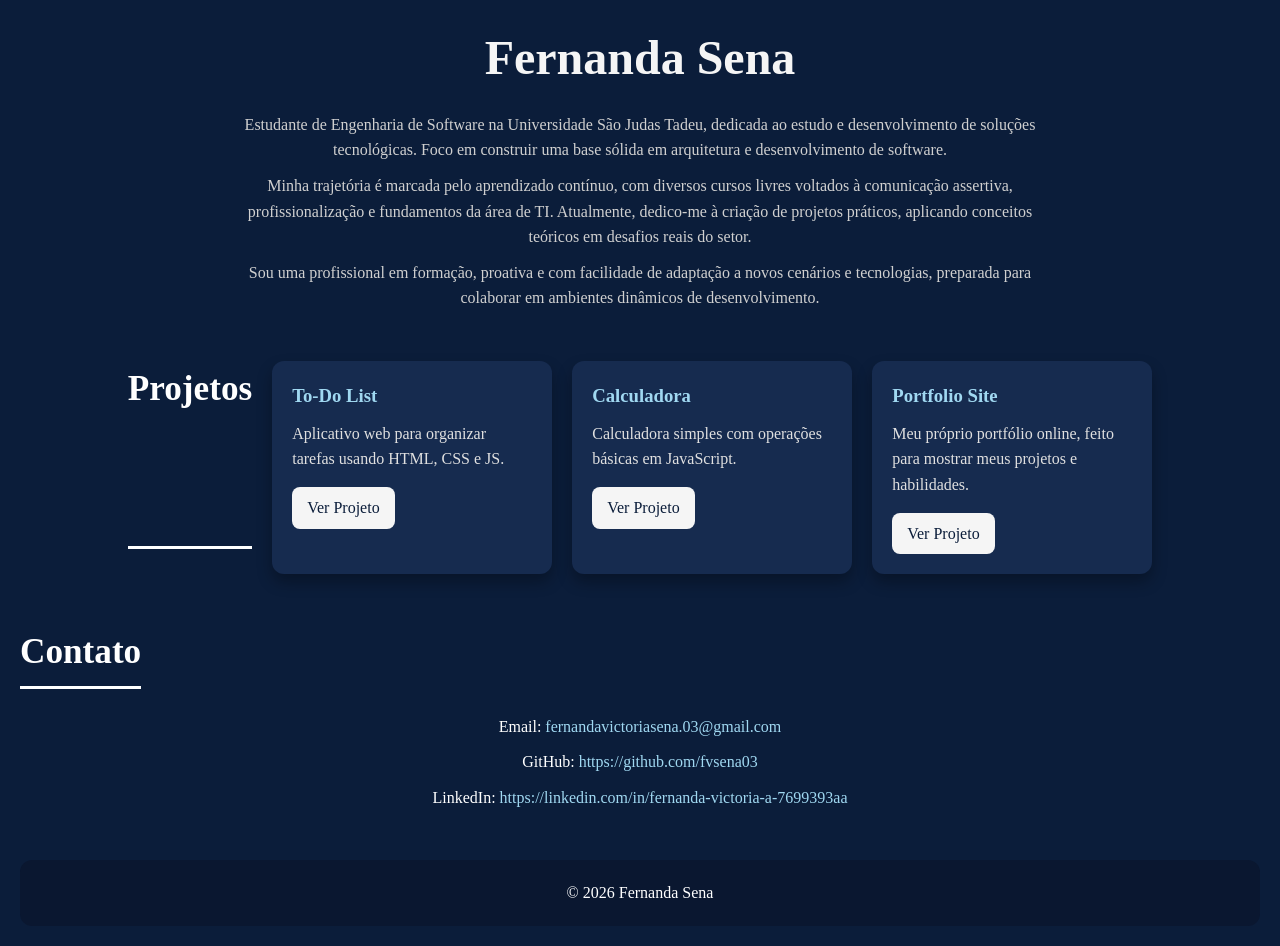
<file: index.html>
<!DOCTYPE html>
<html lang="pt-BR">
<head>
    <meta charset="UTF-8">
    <meta name="viewport" content="width=device-width, initial-scale=1.0">
    <title>Portfólio Fernanda Sena</title>
    <link rel="stylesheet" href="style.css">
    <!-- Caso use Google Fonts, pode colocar o link aqui -->
    <!-- <link href="https://fonts.googleapis.com/css2?family=Oggi&display=swap" rel="stylesheet"> -->
</head>
<body>
    <!-- Cabeçalho -->
    <header>
        <h1>Fernanda Sena</h1>
        <p>Estudante de Engenharia de Software na Universidade São Judas Tadeu, dedicada ao estudo e desenvolvimento de soluções tecnológicas. Foco em construir uma base sólida em arquitetura e desenvolvimento de software.</p>
        <p>Minha trajetória é marcada pelo aprendizado contínuo, com diversos cursos livres voltados à comunicação assertiva, profissionalização e fundamentos da área de TI. Atualmente, dedico-me à criação de projetos práticos, aplicando conceitos teóricos em desafios reais do setor.</p>
        <p>Sou uma profissional em formação, proativa e com facilidade de adaptação a novos cenários e tecnologias, preparada para colaborar em ambientes dinâmicos de desenvolvimento.</p>
    </header>

    <!-- Projetos -->
    <section id="projetos">
        <h2>Projetos</h2>
        <div class="projeto">
            <h3>To-Do List</h3>
            <p>Aplicativo web para organizar tarefas usando HTML, CSS e JS.</p>
            <a href="projetos/todo/index.html" target="_blank">Ver Projeto</a>
        </div>
        <div class="projeto">
            <h3>Calculadora</h3>
            <p>Calculadora simples com operações básicas em JavaScript.</p>
            <a href="projetos/calculadora/index.html" target="_blank">Ver Projeto</a>
        </div>
        <div class="projeto">
            <h3>Portfolio Site</h3>
            <p>Meu próprio portfólio online, feito para mostrar meus projetos e habilidades.</p>
            <a href="#">Ver Projeto</a>
        </div>
    </section>

    <!-- Contato -->
    <section id="contato">
        <h2>Contato</h2>
        <ul>
            <li>Email: <a href="mailto:fernandavictoriasena.03@gmail.com">fernandavictoriasena.03@gmail.com</a></li>
            <li>GitHub: <a href="https://github.com/fvsena03" target="_blank">https://github.com/fvsena03</a></li>
            <li>LinkedIn: <a href="https://linkedin.com/in/fernanda-victoria-a-7699393aa" target="_blank">https://linkedin.com/in/fernanda-victoria-a-7699393aa</a></li>
        </ul>
    </section>

    <footer>
        <p>© 2026 Fernanda Sena</p>
    </footer>
</body>
</html>
</file>
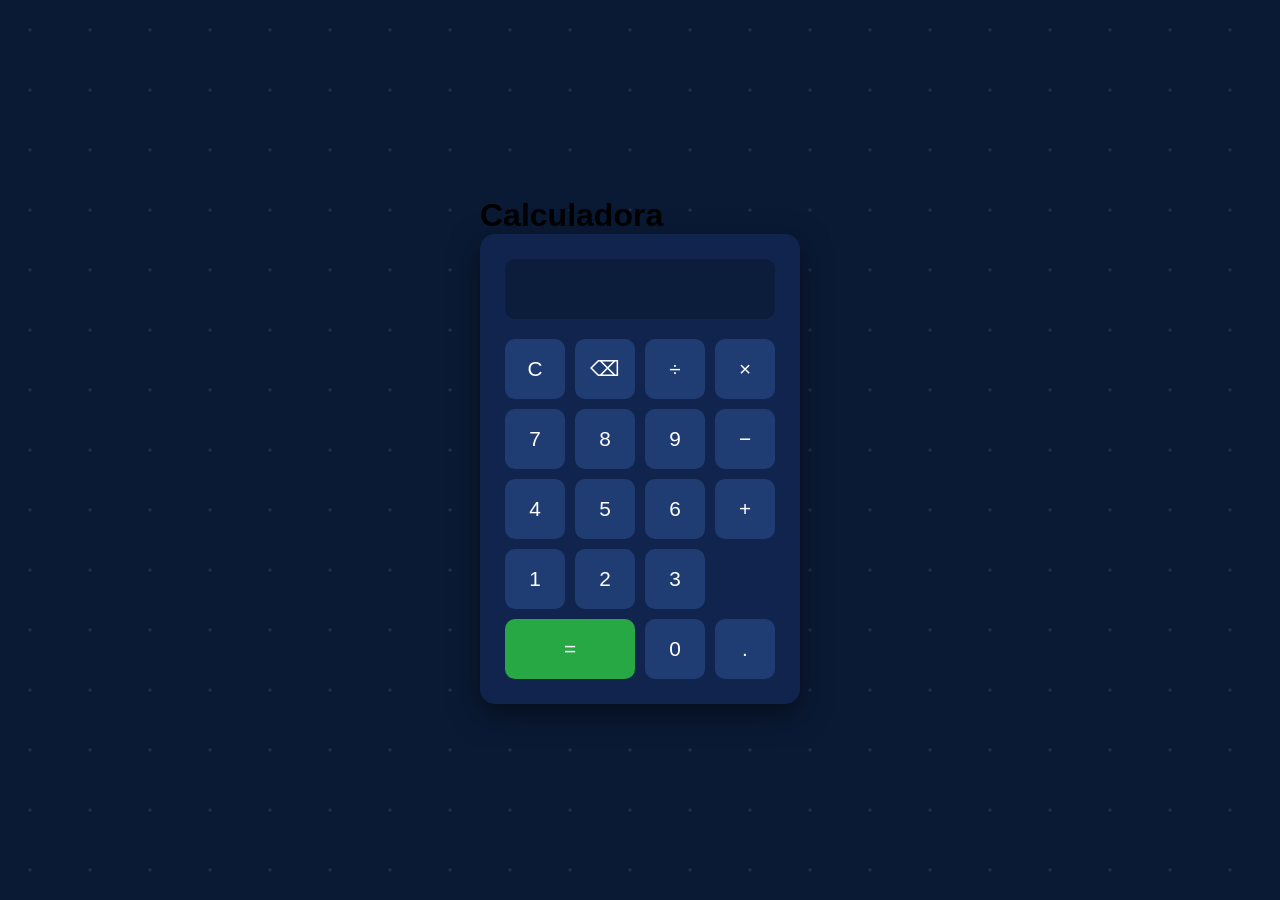
<file: projetos/calculadora/index.html>
<!DOCTYPE html>
<html lang="pt-BR">
<head>
    <meta charset="UTF-8">
    <meta name="viewport" content="width=device-width, initial-scale=1.0">
    <title>Calculadora Completa</title>
    <link rel="stylesheet" href="style.css">
</head>
<body>
    <div class="container">
        <h1>Calculadora</h1>
        <div class="calculadora">
            <input type="text" id="display" readonly>
            <div class="botoes">
                <button onclick="limpar()">C</button>
                <button onclick="apagar()">⌫</button>
                <button onclick="adicionarOperacao('/')">÷</button>
                <button onclick="adicionarOperacao('*')">×</button>

                <button onclick="adicionarNumero('7')">7</button>
                <button onclick="adicionarNumero('8')">8</button>
                <button onclick="adicionarNumero('9')">9</button>
                <button onclick="adicionarOperacao('-')">−</button>

                <button onclick="adicionarNumero('4')">4</button>
                <button onclick="adicionarNumero('5')">5</button>
                <button onclick="adicionarNumero('6')">6</button>
                <button onclick="adicionarOperacao('+')">+</button>

                <button onclick="adicionarNumero('1')">1</button>
                <button onclick="adicionarNumero('2')">2</button>
                <button onclick="adicionarNumero('3')">3</button>
                <button class="igual" onclick="calcular()">=</button>

                <button class="zero" onclick="adicionarNumero('0')">0</button>
                <button onclick="adicionarNumero('.')">.</button>
            </div>
        </div>
    </div>

    <script>
        const display = document.getElementById("display");

        function adicionarNumero(numero) {
            display.value += numero;
        }

        function adicionarOperacao(oper) {
            display.value += oper;
        }

        function limpar() {
            display.value = '';
        }

        function apagar() {
            display.value = display.value.slice(0, -1);
        }

        function calcular() {
            try {
                display.value = eval(display.value);
            } catch (e) {
                alert("Erro na expressão!");
            }
        }
    </script>
</body>
</html>
</file>
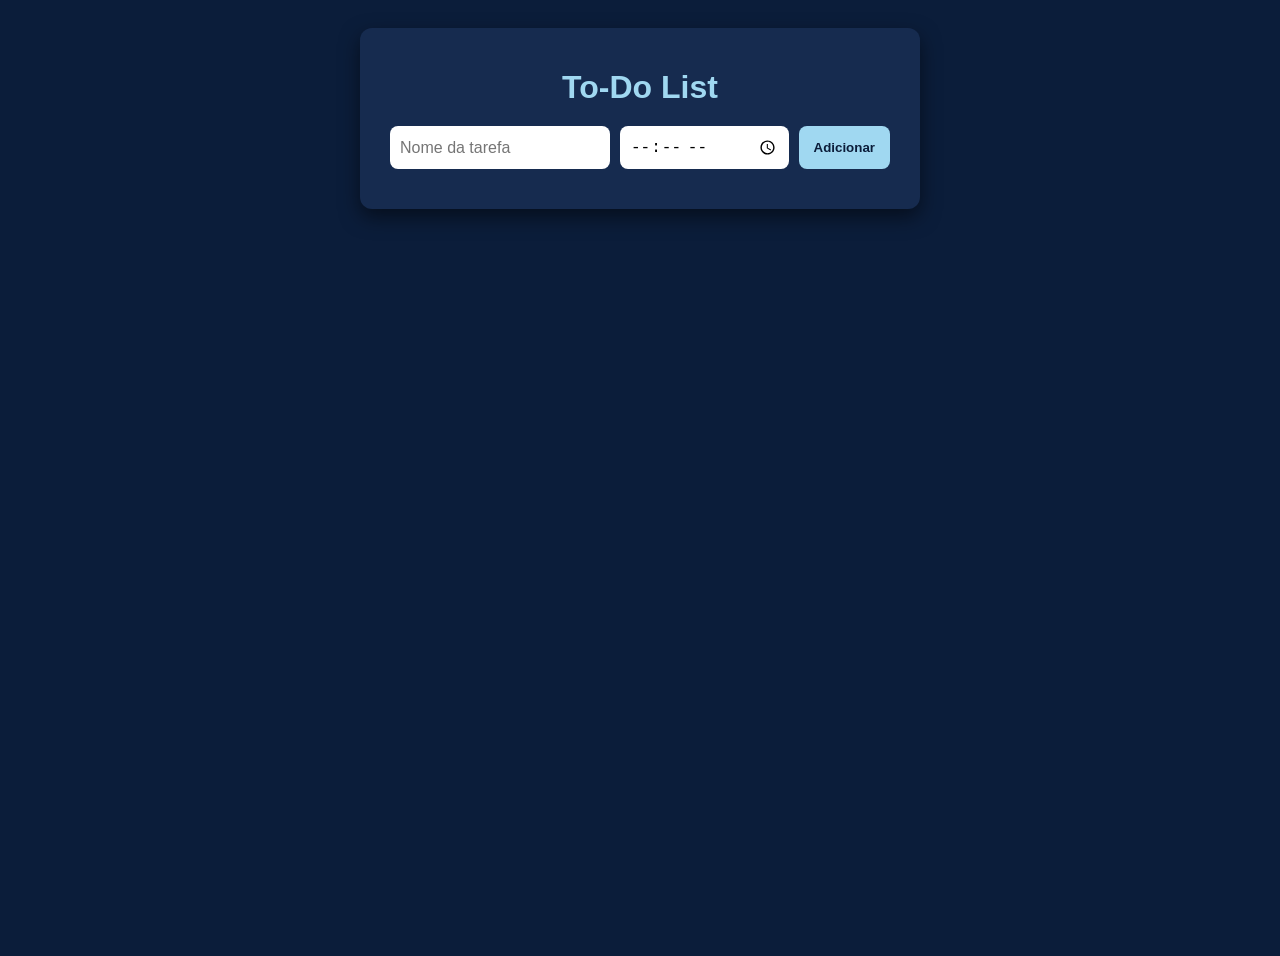
<file: projetos/todo/index.html>
<!DOCTYPE html>
<html lang="pt-BR">
<head>
    <meta charset="UTF-8">
    <meta name="viewport" content="width=device-width, initial-scale=1.0">
    <title>To-Do List Completa</title>
    <link rel="stylesheet" href="style.css">
</head>
<body>
    <div class="container">
        <h1>To-Do List</h1>
        <div class="todo-inputs">
            <input type="text" id="nomeTarefa" placeholder="Nome da tarefa">
            <input type="time" id="horaTarefa">
            <button onclick="adicionarTarefa()">Adicionar</button>
        </div>
        <ul id="listaTarefas"></ul>
    </div>

    <script>
        const listaTarefas = document.getElementById("listaTarefas");
        const inputNome = document.getElementById("nomeTarefa");
        const inputHora = document.getElementById("horaTarefa");

        function adicionarTarefa() {
            const nome = inputNome.value.trim();
            const hora = inputHora.value;

            if (nome === "" || hora === "") return;

            const li = document.createElement("li");

            // Checkbox para marcar como concluída
            const checkbox = document.createElement("input");
            checkbox.type = "checkbox";
            checkbox.onclick = () => {
                if (checkbox.checked) {
                    spanNome.style.textDecoration = "line-through";
                    spanHora.style.textDecoration = "line-through";
                } else {
                    spanNome.style.textDecoration = "none";
                    spanHora.style.textDecoration = "none";
                }
            };

            // Nome da tarefa
            const spanNome = document.createElement("span");
            spanNome.textContent = nome;

            // Horário da tarefa
            const spanHora = document.createElement("span");
            spanHora.textContent = hora;

            li.appendChild(checkbox);
            li.appendChild(spanNome);
            li.appendChild(spanHora);

            listaTarefas.appendChild(li);

            // Limpar campos
            inputNome.value = "";
            inputHora.value = "";
        }
    </script>
</body>
</html>
</file>
<file: style.css>
/* Reset básico */
* {
    margin: 0;
    padding: 0;
    box-sizing: border-box;
}

/* Body e fonte */
body {
    font-family: 'Oggi', 'Georgia', serif; /* Usa Oggi se tiver, senão Georgia como fallback */
    line-height: 1.6;
    color: #ffffff; /* branco para contraste com fundo escuro */
    background-color: #0b1d3a; /* azul marinho escuro */
    padding: 20px;
}

/* Cabeçalho */
header {
    text-align: center;
    margin-bottom: 50px;
}

header h1 {
    font-size: 3rem;
    margin-bottom: 15px;
    color: #f5f5f5; /* destaque sobre azul escuro */
}

header p {
    max-width: 800px;
    margin: 10px auto;
    color: #d0d0d0; /* tom mais claro para leitura confortável */
}

/* Seções */
section {
    margin-bottom: 50px;
}

h2 {
    font-size: 2.2rem;
    margin-bottom: 25px;
    border-bottom: 3px solid #ffffff;
    display: inline-block;
    padding-bottom: 5px;
    color: #ffffff;
}

/* Projetos */
#projetos {
    display: flex;
    flex-wrap: wrap;
    gap: 20px;
    justify-content: center;
}

.projeto {
    background-color: #162b4f; /* azul mais claro que o fundo */
    padding: 20px;
    width: 280px;
    border-radius: 12px;
    box-shadow: 0 8px 15px rgba(0,0,0,0.3);
    transition: transform 0.3s, box-shadow 0.3s;
}

.projeto:hover {
    transform: translateY(-5px);
    box-shadow: 0 12px 20px rgba(0,0,0,0.5);
}

.projeto h3 {
    margin-bottom: 10px;
    color: #a0d8f1; /* azul claro para títulos de projeto */
}

.projeto p {
    margin-bottom: 15px;
    color: #e0e0e0; /* texto claro */
}

.projeto a {
    display: inline-block;
    padding: 8px 15px;
    border-radius: 8px;
    background-color: #f5f5f5; /* botão branco para contraste */
    color: #0b1d3a; /* texto escuro no botão */
    text-decoration: none;
    transition: background-color 0.3s;
}

.projeto a:hover {
    background-color: #a0d8f1;
}

/* Contato */
ul {
    list-style: none;
    text-align: center;
}

ul li {
    margin-bottom: 10px;
}

ul a {
    color: #a0d8f1;
    text-decoration: none;
}

ul a:hover {
    text-decoration: underline;
}

/* Footer */
footer {
    text-align: center;
    padding: 20px;
    background-color: #0a1730; /* azul marinho mais escuro que o body */
    color: #ffffff;
    border-radius: 12px;
}
</file>
<file: projetos/calculadora/style.css>
*{
    margin:0;
    padding:0;
    box-sizing:border-box;
}

body{
    height:100vh;
    display:flex;
    justify-content:center;
    align-items:center;
    font-family:Arial, Helvetica, sans-serif;

    background-color:#0a1a35;
    
    /* símbolos matemáticos no fundo */
    background-image:
    radial-gradient(rgba(255,255,255,0.05) 2px, transparent 2px),
    radial-gradient(rgba(255,255,255,0.04) 1px, transparent 1px);
    
    background-size:60px 60px;
}

.calculadora{

    background:#11244d;
    padding:25px;
    border-radius:15px;

    width:320px;

    box-shadow:
    0 10px 30px rgba(0,0,0,0.5);

}

#display{

    width:100%;
    height:60px;

    border:none;
    border-radius:10px;

    margin-bottom:20px;

    font-size:2rem;

    text-align:right;

    padding:10px;

    background:#0b1d3a;

    color:white;

}

.botoes{

    display:grid;

    grid-template-columns:repeat(4,1fr);

    gap:10px;

}

button{

    height:60px;

    border:none;

    border-radius:10px;

    font-size:1.3rem;

    cursor:pointer;

    background:#1f3c73;

    color:white;

    transition:0.2s;

}

button:hover{

    background:#2d56a3;

}

.operador{

    background:#ff8c00;

}

.operador:hover{

    background:#ffa733;

}

.igual{

    grid-column:span 2;

    background:#28a745;

}

.igual:hover{

    background:#3ddc68;

}

.limpar{

    background:#dc3545;

}

.limpar:hover{

    background:#ff5b6b;

}
</file>
<file: projetos/todo/style.css>
body {
    font-family: Arial, sans-serif;
    background-color: #0b1d3a;
    color: #ffffff;
    display: flex;
    justify-content: center;
    align-items: flex-start;
    min-height: 100vh;
    padding: 20px;
}

.container {
    background-color: #162b4f;
    padding: 20px 30px;
    border-radius: 12px;
    box-shadow: 0 8px 20px rgba(0,0,0,0.5);
    width: 100%;
    max-width: 500px;
}

h1 {
    text-align: center;
    margin-bottom: 20px;
    color: #a0d8f1;
}

.todo-inputs {
    display: flex;
    gap: 10px;
    margin-bottom: 20px;
}

.todo-inputs input[type="text"],
.todo-inputs input[type="time"] {
    flex: 1;
    padding: 10px;
    border-radius: 8px;
    border: none;
    font-size: 1rem;
}

.todo-inputs button {
    padding: 10px 15px;
    border: none;
    background-color: #a0d8f1;
    color: #0b1d3a;
    cursor: pointer;
    border-radius: 8px;
    font-weight: bold;
    transition: background-color 0.3s;
}

.todo-inputs button:hover {
    background-color: #f5f5f5;
}

ul {
    list-style: none;
    padding: 0;
}

ul li {
    background-color: #1e3666;
    padding: 10px;
    margin-bottom: 10px;
    border-radius: 8px;
    display: flex;
    gap: 15px;
    align-items: center;
}

ul li span {
    flex: 1;
}
</file>
